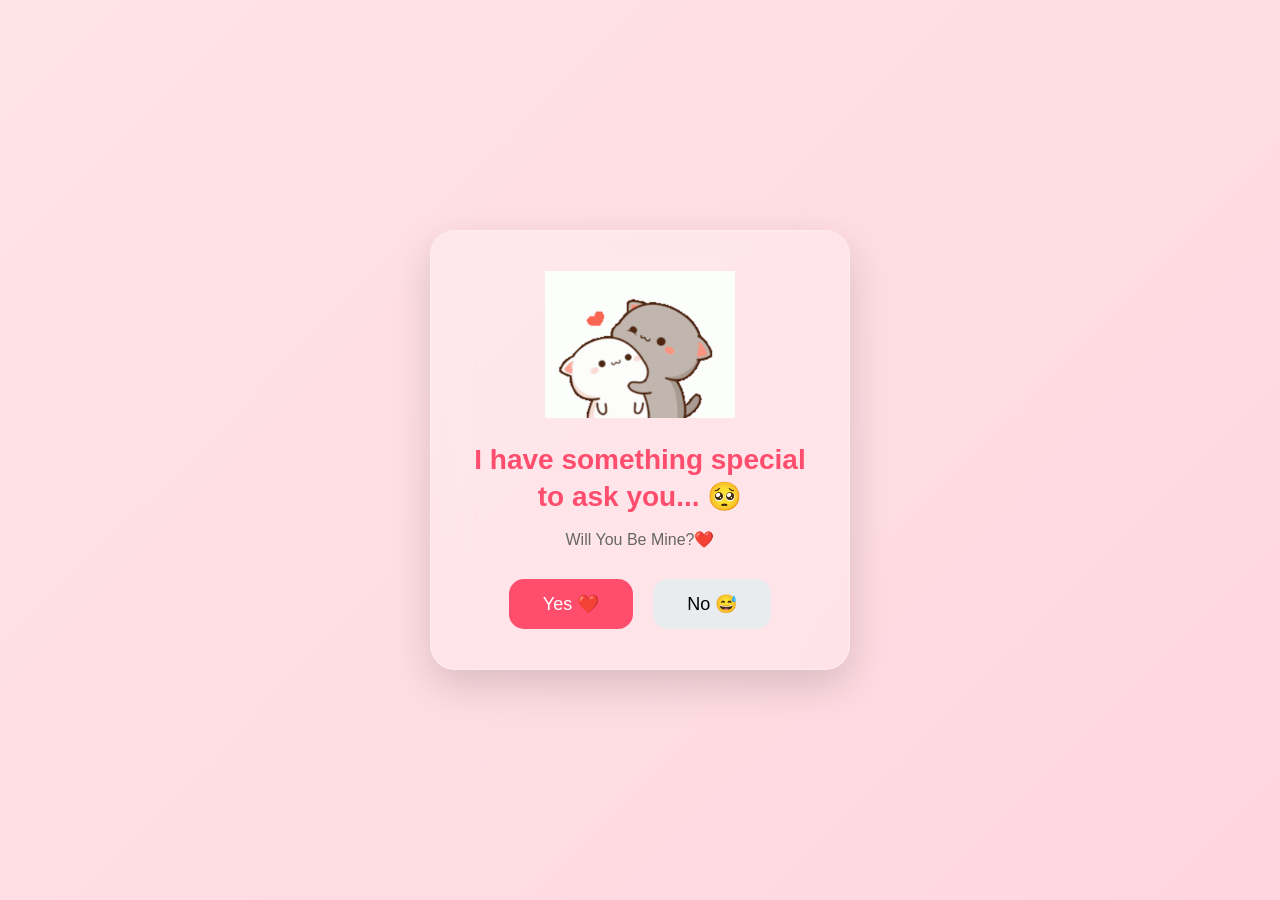
<file: index.html>
<!DOCTYPE html>
<html lang="en">

<head>

    <meta charset="UTF-8">

    <meta name="viewport" content="width=device-width, initial-scale=1.0">

    <title>Mystery🧐</title>

    <link rel="stylesheet" href="style.css">

</head>

<body>

    <div class="container">

        <img src="cat.gif" class="cat" alt="Cute Cat">

        <h1>I have something special to ask you... 🥺</h1>

        <p>Will You Be Mine?❤️</p>

        <div class="buttons">

            <button id="yesBtn">Yes ❤️</button>

            <button id="noBtn">No 😅</button>

        </div>

    </div>
   <audio id="clickSound" preload="auto">
    <source src="click.mp3" type="audio/mpeg">
</audio>
    <script src="script.js"></script>

</body>

</html>
</file>
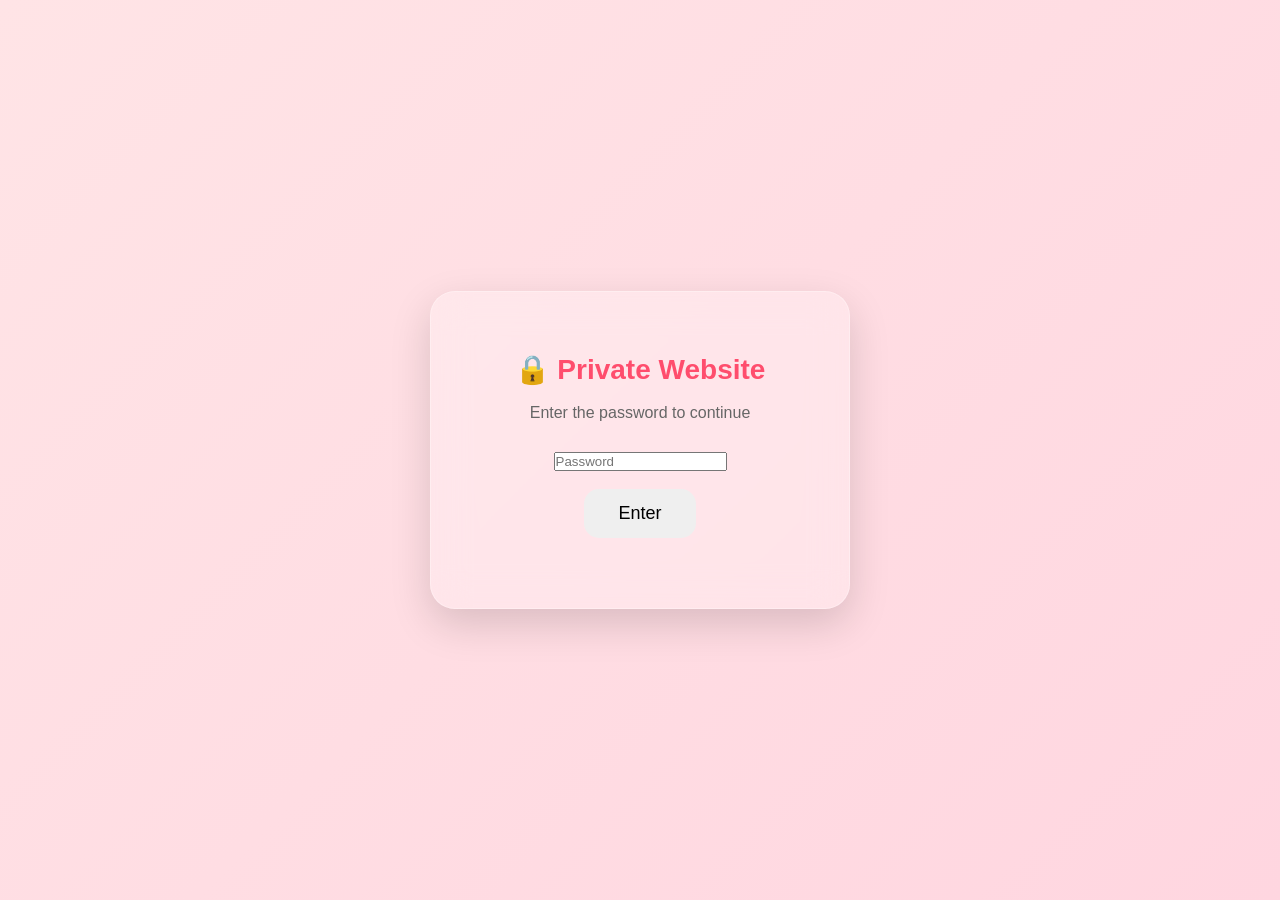
<file: login.html>
<!DOCTYPE html>
<html lang="en">
<head>
    <meta charset="UTF-8">
    <meta name="viewport" content="width=device-width, initial-scale=1.0">
    <title>Enter Password</title>
    <link rel="stylesheet" href="style.css">
</head>
<body>

<div class="container">

    <h1>🔒 Private Website</h1>

    <p>Enter the password to continue</p>

    <input type="password" id="password" placeholder="Password">

    <br><br>

    <button onclick="checkPassword()">Enter</button>

    <p id="error" style="color:red;"></p>

</div>

<script>

function checkPassword(){

    const password=document.getElementById("password").value;

    if(password==="15022008"){

        window.location.href="index.html";

    }else{

        document.getElementById("error").textContent="Wrong Password!";

    }

}

</script>

</body>
</html>
</file>
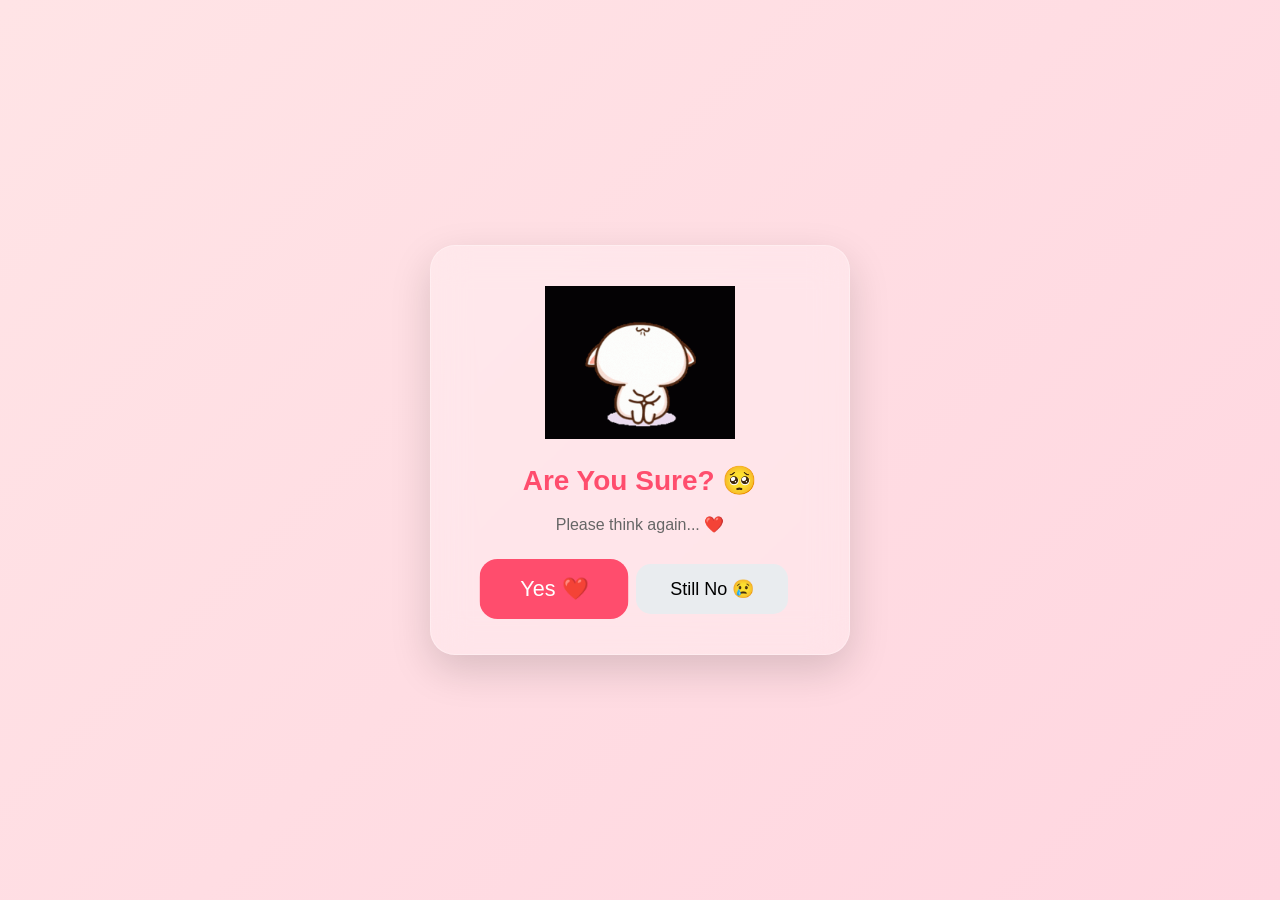
<file: no1.html>
<!DOCTYPE html>
<html lang="en">

<head>

    <meta charset="UTF-8">

    <meta name="viewport" content="width=device-width, initial-scale=1.0">

    <title>Are You Sure? 🥺</title>

    <link rel="stylesheet" href="style.css">

</head>

<body>

    <div class="container">

        <img src="sad1.gif" class="cat" alt="Sad Cat">

        <h1>Are You Sure? 🥺</h1>

        <p>Please think again... ❤️</p>

        <div class="buttons">

            <button id="yesBtn">Yes ❤️</button>

            <button id="noBtn">Still No 😢</button>

        </div>

    </div>
<audio id="clickSound" preload="auto">
    <source src="click.mp3" type="audio/mpeg">
</audio>
    <script src="script.js"></script>

</body>

</html>
</file>
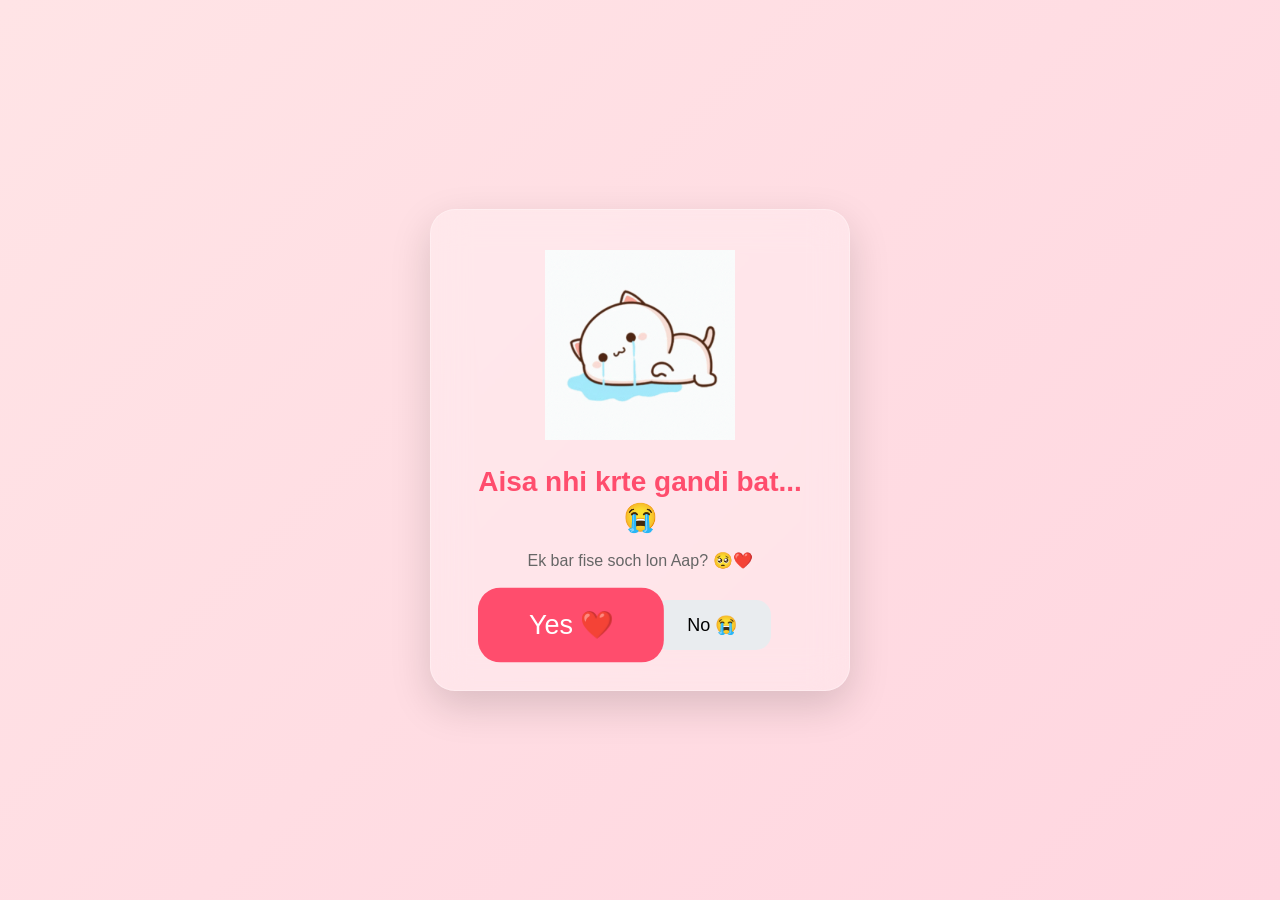
<file: no2.html>
<!DOCTYPE html>
<html lang="en">

<head>

    <meta charset="UTF-8">

    <meta name="viewport" content="width=device-width, initial-scale=1.0">

    <title>Think Again 😭</title>

    <link rel="stylesheet" href="style.css">

</head>

<body>

    <div class="container">

        <img src="sad2.gif" class="cat" alt="Sad Cat">

        <h1>Aisa nhi krte gandi bat... 😭</h1>

        <p>Ek bar fise soch lon Aap? 🥺❤️</p>

        <div class="buttons">

            <button id="yesBtn">Yes ❤️</button>

            <button id="noBtn">No 😭</button>

        </div>

    </div>
<audio id="clickSound" preload="auto">
    <source src="click.mp3" type="audio/mpeg">
</audio>
    <script src="script.js"></script>

</body>

</html>
</file>
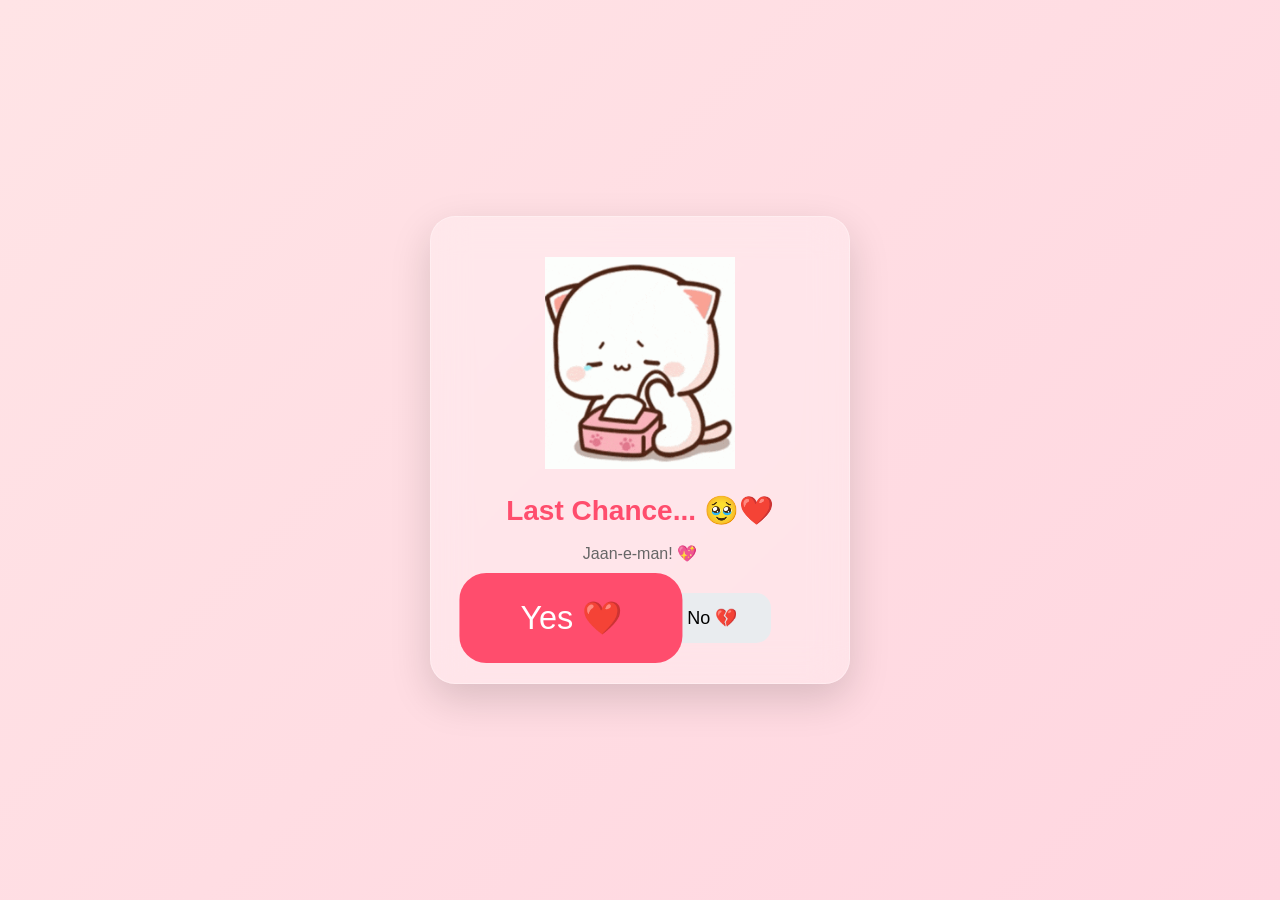
<file: no3.html>
<!DOCTYPE html>
<html lang="en">

<head>

    <meta charset="UTF-8">

    <meta name="viewport" content="width=device-width, initial-scale=1.0">

    <title>Last Chance ❤️</title>

    <link rel="stylesheet" href="style.css">

</head>

<body>

    <div class="container">

        <img src="sad3.gif" class="cat" alt="Cute Cat">

        <h1>Last Chance... 🥹❤️</h1>

        <p>Jaan-e-man! 💖</p>

        <div class="buttons">

            <button id="yesBtn">Yes ❤️</button>

            <button id="noBtn">No 💔</button>

        </div>

    </div>
<audio id="clickSound" preload="auto">
    <source src="click.mp3" type="audio/mpeg">
</audio>
    <script src="script.js"></script>

</body>

</html>
</file>
<file: style.css>
* {
    margin: 0;
    padding: 0;
    box-sizing: border-box;
    font-family: "Poppins", sans-serif;
}
body{
    margin:0;
    height:100vh;
    display:flex;
    justify-content:center;
    align-items:center;
    overflow:hidden;
    background:linear-gradient(135deg,#ffe4e6,#ffd6e0);
}

.container{

    width:420px;

    padding:40px;

    text-align:center;

    border-radius:25px;

    background:rgba(255,255,255,.25);

    backdrop-filter:blur(18px);

    border:1px solid rgba(255,255,255,.3);

    box-shadow:
    0 15px 40px rgba(0,0,0,.15);

    animation:fadeIn .8s;
}

.cat{

    max-width:100%;
    width:190px;

    animation:floatCat 3s ease-in-out infinite;

}

h1 {
    margin-top: 20px;
    font-size: 28px;
    color: #ff4d6d;
    line-height:1.3;
}

p {
    margin: 15px 0 30px;
    color: #666;
}

.buttons {
    display: flex;
    justify-content: center;
    gap: 20px;
}

button{

    padding:14px 34px;

    border:none;

    border-radius:15px;

    font-size:18px;

    cursor:pointer;

    transition:0.3s ease;

}
#yesBtn {
    background: #ff4d6d;
    color: white;
}

#yesBtn:hover {
    transform: scale(1.1);
}

#noBtn {
    background: #e9ecef;
}

@keyframes fadeIn {
    from {
        opacity: 0;
        transform: translateY(40px);
    }
    to {
        opacity: 1;
        transform: translateY(0);
    }
}
#success{

    animation: pop .7s ease;
}

@keyframes pop{

    from{
        transform:scale(.5);
        opacity:0;
    }

    to{
        transform:scale(1);
        opacity:1;
    }
}
.heart{
    position:fixed;
    font-size:24px;
    pointer-events:none;
    animation:floatUp 4s linear forwards;
}

@keyframes floatUp{

    0%{
        transform:translateY(0) scale(1);
        opacity:1;
    }

    100%{
        transform:translateY(-500px) scale(2);
        opacity:0;
    }

}
#restartBtn{

    margin-top:20px;
    background:#ff4d6d;
    color:white;
}

#restartBtn:hover{

    transform:scale(1.05);

}
@keyframes floatCat{

    0%{
        transform:translateY(0px);
    }

    50%{
        transform:translateY(-15px);
    }

    100%{
        transform:translateY(0px);
    }

}
.sparkle{

    position:fixed;

    width:8px;
    height:8px;

    background:white;

    border-radius:50%;

    pointer-events:none;

    box-shadow:
    0 0 10px white,
    0 0 20px white;

    animation:sparkle 4s linear forwards;

}

@keyframes sparkle{

    0%{

        transform:translateY(0) scale(0);

        opacity:1;

    }

    100%{

        transform:translateY(-500px) scale(1.8);

        opacity:0;

    }

}
/* =========================
   Mobile Responsive
========================= */

@media (max-width: 768px){

    .container{

        max-width:420px;
        width:90%;
        padding:25px;

    }

    .cat{

        width:150px;

    }

    h1{

        font-size:24px;

    }

    p{

        font-size:16px;

    }

    .buttons{

        flex-direction:column;
        align-items:center;

    }

    button{

        width:100%;
        max-width:250px;
        margin:8px 0;

    }

}
.theme-buttons{
    margin-top:25px;
    display:flex;
    justify-content:center;
    gap:10px;
    flex-wrap:wrap;
}
body.pink{
    background:linear-gradient(135deg,#ffdde1,#ee9ca7);
}

body.blue{
    background:linear-gradient(135deg,#89f7fe,#66a6ff);
}

body.purple{
    background:linear-gradient(135deg,#d9a7ff,#a18cd1);
}
#yesBtn{

    background:#ff4d6d;

    color:white;

}

#yesBtn:hover{

    transform:scale(1.1);

}
</file>
